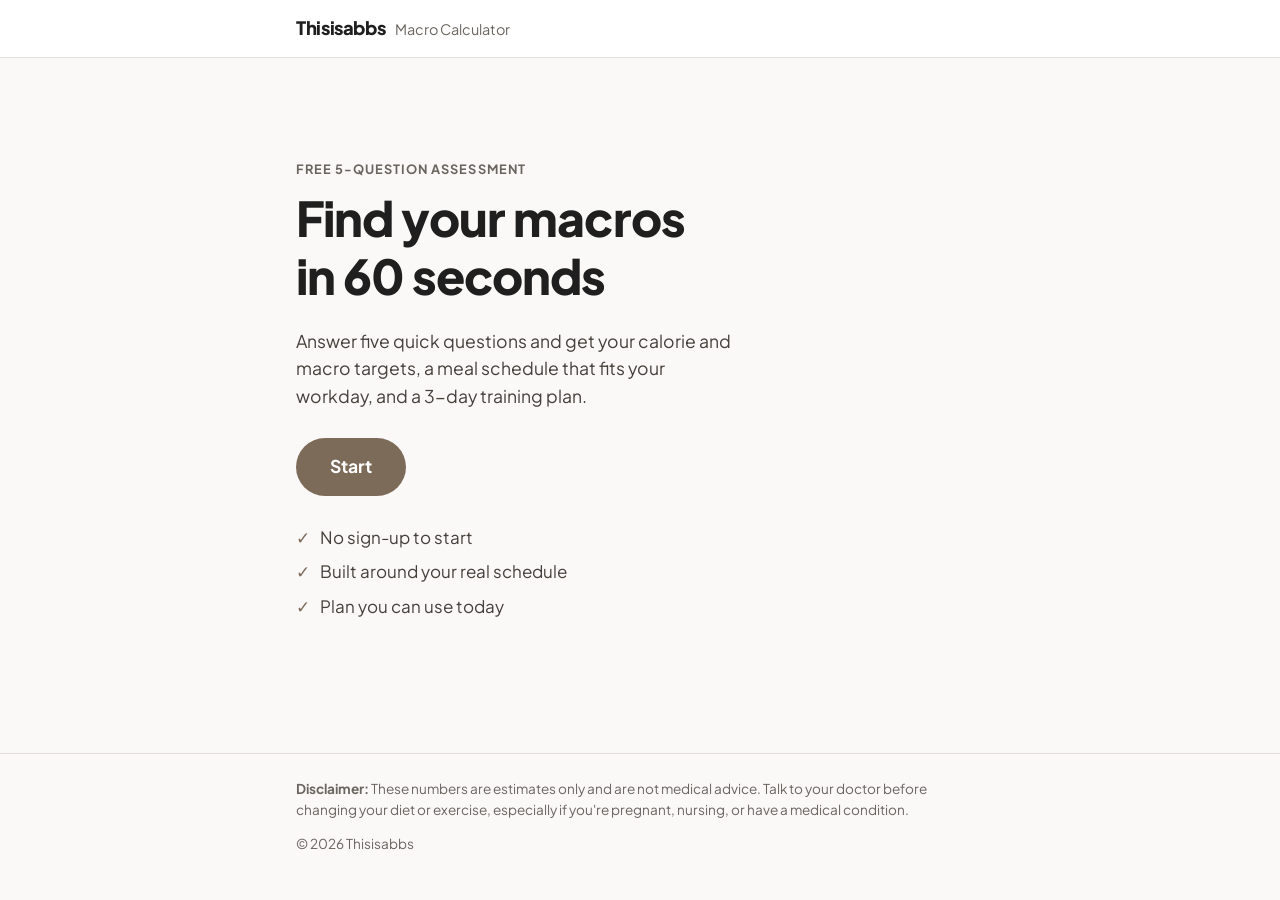
<file: index.html>
<!DOCTYPE html>
<html lang="en">
<head>
  <meta charset="UTF-8">
  <meta name="viewport" content="width=device-width, initial-scale=1, viewport-fit=cover">
  <meta name="description" content="Find your macros in 60 seconds. Estimated calorie and macro targets, meal timing and a training plan built around your workday — by Thisisabbs.">
  <meta name="theme-color" content="#1F1F1F">
  <link rel="icon" href="data:image/svg+xml,%3Csvg xmlns='http://www.w3.org/2000/svg' viewBox='0 0 64 64'%3E%3Crect width='64' height='64' rx='14' fill='%231F1F1F'/%3E%3Ctext x='32' y='44' font-family='Arial' font-weight='700' font-size='34' text-anchor='middle' fill='%23F1EEEA'%3EA%3C/text%3E%3C/svg%3E">
  <title>Abbey's Macro Tracker · Thisisabbs</title>

  <link rel="preconnect" href="https://fonts.googleapis.com">
  <link rel="preconnect" href="https://fonts.gstatic.com" crossorigin>
  <link href="https://fonts.googleapis.com/css2?family=Plus+Jakarta+Sans:wght@400;500;600;700;800&display=swap" rel="stylesheet">
  <link rel="stylesheet" href="css/styles.css">
</head>
<body>
  <!--
    Hidden static form so Netlify's build bot can detect the "macro-leads" form.
    Every field the app submits must be listed here, or Netlify will drop it.
    The visible email form (below) is submitted by js/app.js with fetch().
  -->
  <form name="macro-leads" data-netlify="true" netlify-honeypot="bot-field" hidden>
    <input type="text" name="first_name">
    <input type="email" name="email">
    <input type="text" name="goal">
    <input type="text" name="weight">
    <input type="text" name="activity">
    <input type="text" name="struggle">
    <input type="text" name="workday">
    <input type="text" name="calories">
    <input type="text" name="protein_g">
    <input type="text" name="carbs_g">
    <input type="text" name="fat_g">
    <input type="text" name="bot-field">
  </form>

  <a class="skip-link" href="#main">Skip to content</a>

  <header class="site-header">
    <div class="wrap header-inner">
      <span class="brand">Thisisabbs</span>
      <span class="brand-sub">Macro Calculator</span>
    </div>
  </header>

  <main id="main">
    <!-- ============ 1. INTRO ============ -->
    <section class="screen" id="screen-intro" data-screen="intro" aria-labelledby="intro-title">
      <div class="wrap intro">
        <p class="eyebrow">Free 5-question assessment</p>
        <h1 id="intro-title" tabindex="-1">Find your macros in 60&nbsp;seconds</h1>
        <p class="lead">Answer five quick questions and get your calorie and macro targets, a meal schedule that fits your workday, and a 3-day training plan.</p>
        <button type="button" class="btn btn-primary btn-lg" data-action="start">Start</button>
        <ul class="intro-points">
          <li>No sign-up to start</li>
          <li>Built around your real schedule</li>
          <li>Plan you can use today</li>
        </ul>
      </div>
    </section>

    <!-- ============ 2. ASSESSMENT ============ -->
    <section class="screen" id="screen-quiz" data-screen="quiz" hidden aria-labelledby="question-title">
      <div class="wrap quiz">
        <div class="progress">
          <p class="progress-label" id="progress-label" aria-live="polite">Question 1 of 5</p>
          <div class="progress-track" role="progressbar" aria-labelledby="progress-label" aria-valuemin="1" aria-valuemax="5" aria-valuenow="1">
            <div class="progress-fill" id="progress-fill"></div>
          </div>
        </div>
        <h2 id="question-title" class="question-title" tabindex="-1"></h2>
        <div class="answers" id="answers" role="group" aria-labelledby="question-title"></div>
        <button type="button" class="btn btn-ghost" data-action="back">&larr; Back</button>
      </div>
    </section>

    <!-- ============ 3. EMAIL CAPTURE ============ -->
    <section class="screen" id="screen-email" data-screen="email" hidden aria-labelledby="email-title">
      <div class="wrap narrow">
        <p class="eyebrow">Your plan is ready</p>
        <h2 id="email-title" tabindex="-1">Where should we send your plan?</h2>
        <p class="lead">We'll send your targets and plan to your inbox. You'll see everything on the next screen too.</p>
        <form id="lead-form" class="lead-form" novalidate>
          <p class="visually-hidden"><label>Leave this empty: <input name="bot-field" tabindex="-1" autocomplete="off"></label></p>
          <div class="field">
            <label for="first_name">First name</label>
            <input id="first_name" name="first_name" type="text" autocomplete="given-name" required>
            <p class="field-error" id="first_name-error" hidden>Please enter your first name.</p>
          </div>
          <div class="field">
            <label for="email">Email</label>
            <input id="email" name="email" type="email" autocomplete="email" inputmode="email" required>
            <p class="field-error" id="email-error" hidden>Please enter a valid email address.</p>
          </div>
          <button type="submit" class="btn btn-primary btn-lg btn-block">Show my plan</button>
          <p class="form-note">No spam. Unsubscribe anytime.</p>
        </form>
        <button type="button" class="btn btn-ghost" data-action="back">&larr; Back</button>
      </div>
    </section>

    <!-- ============ 4. RESULTS ============ -->
    <section class="screen" id="screen-results" data-screen="results" hidden aria-labelledby="results-title">
      <div class="wrap results">
        <p class="eyebrow" id="results-greeting">Your plan</p>
        <h1 id="results-title" class="visually-hidden" tabindex="-1">Your results</h1>

        <!-- 1. Your Real Issue (filled by diagnosis.js) -->
        <article class="card issue" id="issue" aria-labelledby="issue-title"></article>

        <!-- 2. Macro targets -->
        <section class="block" aria-labelledby="macros-title">
          <h2 id="macros-title">Your Macro Targets</h2>
          <p class="muted">Estimated starting targets per day.</p>
          <div class="macro-grid" id="macro-cards"></div>
          <figure class="donut-wrap" id="macro-donut"></figure>
        </section>

        <!-- 3. Meal timing -->
        <section class="block" aria-labelledby="meals-title">
          <h2 id="meals-title">Your Meal Timing &amp; What to Eat</h2>
          <p class="muted" id="meals-intro"></p>
          <div id="meal-callouts"></div>
          <ol class="timeline" id="timeline"></ol>
        </section>

        <!-- 4. Training -->
        <section class="block" aria-labelledby="training-title">
          <h2 id="training-title">Your Training Plan</h2>
          <p class="training-header" id="training-header"></p>
          <p class="muted" id="training-meta"></p>
          <div class="home-toggle">
            <span id="home-toggle-label">Training at home?</span>
            <button type="button" class="switch" id="home-toggle" role="switch" aria-checked="false" aria-labelledby="home-toggle-label">
              <span class="switch-thumb" aria-hidden="true"></span>
            </button>
          </div>
          <div class="tabs" role="tablist" aria-label="Training days" id="day-tabs"></div>
          <div id="day-panels"></div>
        </section>

        <!-- 5. Discovery call -->
        <section class="block cta" aria-labelledby="cta-title">
          <p class="cta-why" id="cta-why" hidden></p>
          <h2 id="cta-title">Want a plan built 100% around you?</h2>
          <ul class="program-list">
            <li>Custom macro targets recalculated every 2 weeks</li>
            <li>Plate-based nutrition system</li>
            <li>Training plan built around your schedule</li>
            <li>Weekly check-ins</li>
            <li>Results guaranteed <a href="guarantee.html">(see the guarantee)</a></li>
          </ul>
          <div id="calendly-slot"></div>
        </section>

        <div class="retake">
          <button type="button" class="btn btn-secondary" data-action="retake">Retake assessment</button>
        </div>
      </div>
    </section>
  </main>

  <footer class="site-footer">
    <div class="wrap">
      <p><strong>Disclaimer:</strong> These numbers are estimates only and are not medical advice. Talk to your doctor before changing your diet or exercise, especially if you're pregnant, nursing, or have a medical condition.</p>
      <p>&copy; <span id="year"></span> Thisisabbs</p>
    </div>
  </footer>

  <script type="module" src="js/app.js"></script>
</body>
</html>
</file>
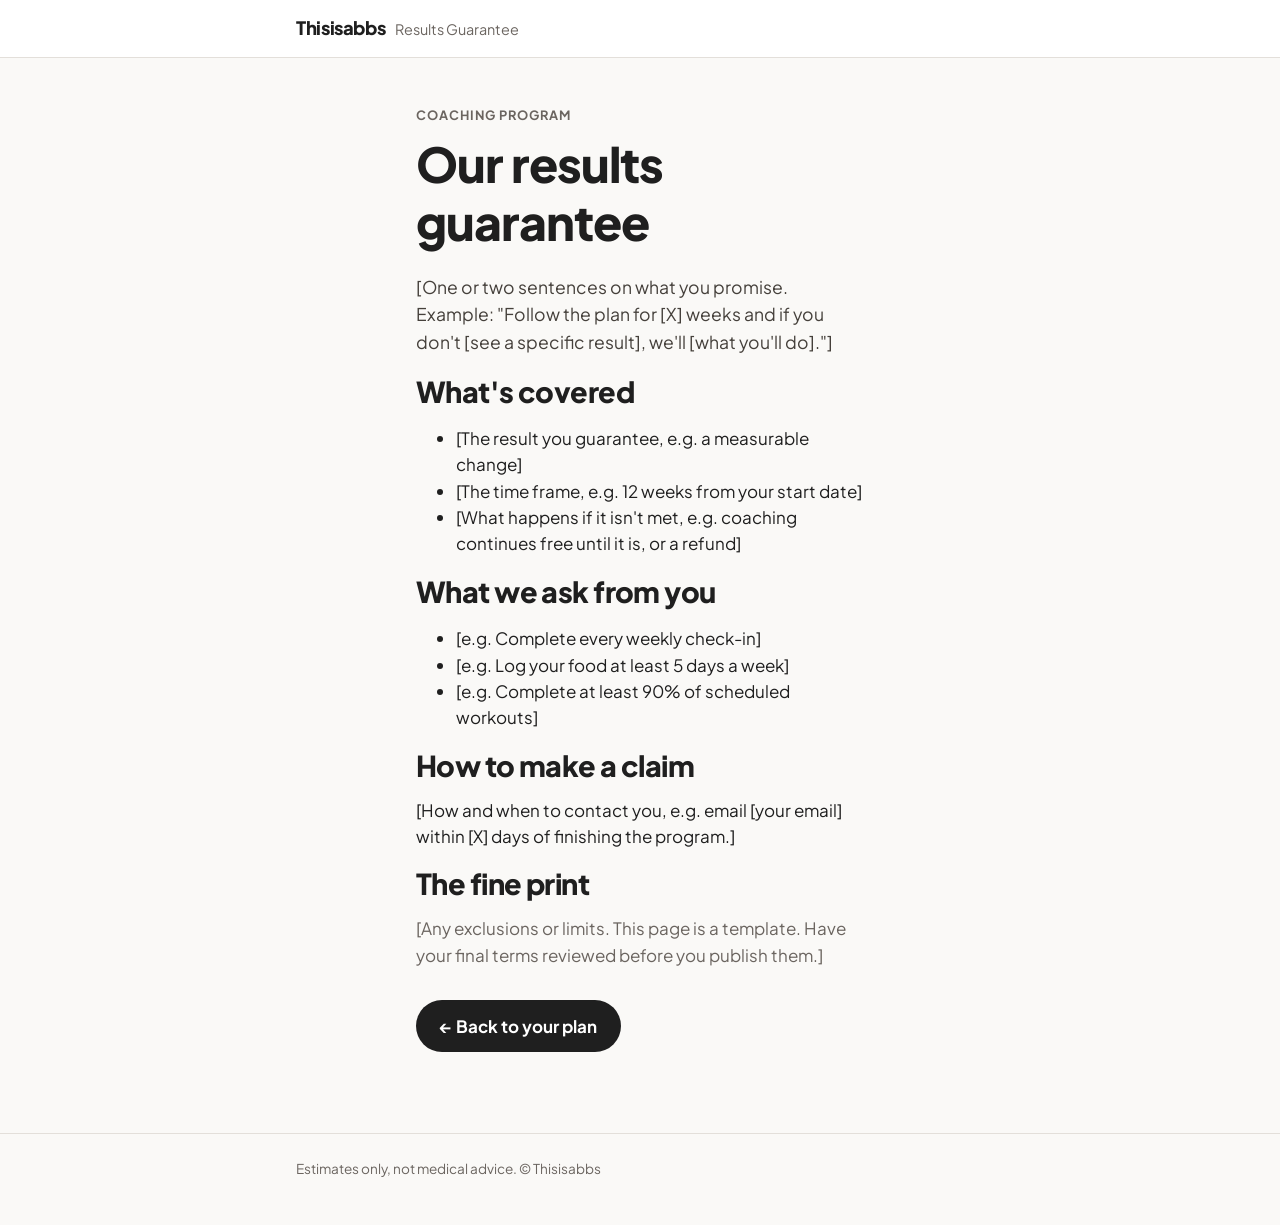
<file: guarantee.html>
<!DOCTYPE html>
<html lang="en">
<head>
  <meta charset="UTF-8">
  <meta name="viewport" content="width=device-width, initial-scale=1, viewport-fit=cover">
  <meta name="theme-color" content="#1F1F1F">
  <link rel="icon" href="data:image/svg+xml,%3Csvg xmlns='http://www.w3.org/2000/svg' viewBox='0 0 64 64'%3E%3Crect width='64' height='64' rx='14' fill='%231F1F1F'/%3E%3Ctext x='32' y='44' font-family='Arial' font-weight='700' font-size='34' text-anchor='middle' fill='%23F1EEEA'%3EA%3C/text%3E%3C/svg%3E">
  <title>Results Guarantee · Thisisabbs</title>
  <link rel="preconnect" href="https://fonts.googleapis.com">
  <link rel="preconnect" href="https://fonts.gstatic.com" crossorigin>
  <link href="https://fonts.googleapis.com/css2?family=Plus+Jakarta+Sans:wght@400;500;600;700;800&display=swap" rel="stylesheet">
  <link rel="stylesheet" href="css/styles.css">
</head>
<body>
  <header class="site-header">
    <div class="wrap header-inner">
      <a class="brand" href="/" style="text-decoration:none">Thisisabbs</a>
      <span class="brand-sub">Results Guarantee</span>
    </div>
  </header>

  <main id="main" class="screen">
    <div class="wrap narrow">
      <p class="eyebrow">Coaching program</p>
      <h1>Our results guarantee</h1>

      <!-- ✏️ Replace everything in [brackets] with your own terms. -->
      <p class="lead">[One or two sentences on what you promise. Example: "Follow the plan for [X] weeks and if you don't [see a specific result], we'll [what you'll do]."]</p>

      <h2>What's covered</h2>
      <ul>
        <li>[The result you guarantee, e.g. a measurable change]</li>
        <li>[The time frame, e.g. 12 weeks from your start date]</li>
        <li>[What happens if it isn't met, e.g. coaching continues free until it is, or a refund]</li>
      </ul>

      <h2>What we ask from you</h2>
      <ul>
        <li>[e.g. Complete every weekly check-in]</li>
        <li>[e.g. Log your food at least 5 days a week]</li>
        <li>[e.g. Complete at least 90% of scheduled workouts]</li>
      </ul>

      <h2>How to make a claim</h2>
      <p>[How and when to contact you, e.g. email [your email] within [X] days of finishing the program.]</p>

      <h2>The fine print</h2>
      <p class="muted">[Any exclusions or limits. This page is a template. Have your final terms reviewed before you publish them.]</p>

      <p style="margin-top:32px"><a class="btn btn-secondary" href="/">&larr; Back to your plan</a></p>
    </div>
  </main>

  <footer class="site-footer">
    <div class="wrap">
      <p>Estimates only, not medical advice. &copy; Thisisabbs</p>
    </div>
  </footer>
</body>
</html>
</file>
<file: css/styles.css>
/* ==========================================================================
   Thisisabbs Macro Calculator — styles
   Mobile-first: base styles target phones, media queries scale up.
   Change the brand by editing the variables in :root.
   ========================================================================== */

:root {
  /* Brand — neutral palette */
  --primary: #1F1F1F;        /* charcoal — headings, dark cards, secondary buttons */
  --primary-hover: #3A3A3A;
  --secondary: #F1EEEA;      /* warm light grey — section backgrounds */
  --accent: #7D6B5A;         /* taupe — main buttons, progress, highlights */
  --accent-hover: #6A5A4B;
  --accent-ink: #FFFFFF;     /* text colour on top of the accent (5:1 contrast) */
  --accent-soft: #F4EFE9;    /* light taupe tint — selected answers, callouts */
  --focus-ring: rgba(125, 107, 90, .35);

  /* Neutrals */
  --bg: #FAF9F7;
  --surface: #FFFFFF;
  --ink: #1F1F1F;
  --ink-2: #45403B;
  --muted: #6B6560;          /* 5.7:1 on white */
  --line: #E3DFDA;
  --on-dark: #FFFFFF;        /* text on charcoal cards */
  --on-dark-2: #E8E4DF;
  --on-dark-muted: #BDB6AE;
  --backdrop: rgba(20, 20, 20, .6);
  --error: #B42318;

  /* Macro chart colours (data, not brand — validated so they stay
     distinguishable for colour-blind users; change with care) */
  --c-protein: #1F7FB0;
  --c-carbs: #F0603F;
  --c-fat: #C99A12;

  --radius: 16px;
  --radius-sm: 10px;
  --shadow: 0 1px 2px rgba(31, 31, 31, .06), 0 4px 16px rgba(31, 31, 31, .06);
  --font: "Plus Jakarta Sans", system-ui, -apple-system, "Segoe UI", Roboto, sans-serif;
  --tap: 52px;               /* minimum tap-target height */
}

/* ---------- Base ---------- */
*, *::before, *::after { box-sizing: border-box; }
html { -webkit-text-size-adjust: 100%; }
body {
  margin: 0;
  font-family: var(--font);
  font-size: 17px;
  line-height: 1.55;
  color: var(--ink);
  background: var(--bg);
  min-height: 100vh;
  display: flex;
  flex-direction: column;
}
main { flex: 1; }
h1, h2, h3 { line-height: 1.2; margin: 0 0 .5em; letter-spacing: -0.02em; }
h1 { font-size: clamp(2rem, 8vw, 3rem); font-weight: 800; }
h2 { font-size: clamp(1.4rem, 5vw, 1.8rem); font-weight: 800; }
h3 { font-size: 1.1rem; font-weight: 700; }
p { margin: 0 0 1em; }
a { color: var(--primary); text-underline-offset: 2px; }
[hidden] { display: none !important; }
:focus-visible { outline: 3px solid var(--accent); outline-offset: 3px; border-radius: 6px; }
h1:focus, h2:focus { outline: none; }

.wrap { width: 100%; max-width: 720px; margin: 0 auto; padding: 0 16px; }
.narrow { max-width: 480px; }
.muted { color: var(--muted); }
.lead { font-size: 1.1rem; color: var(--ink-2); }
.eyebrow {
  font-size: .8rem; font-weight: 700; letter-spacing: .08em; text-transform: uppercase;
  color: var(--muted); margin-bottom: .75em;
}
.visually-hidden {
  position: absolute !important; width: 1px; height: 1px; padding: 0; margin: -1px;
  overflow: hidden; clip: rect(0 0 0 0); white-space: nowrap; border: 0;
}
.skip-link { position: absolute; left: -9999px; }
.skip-link:focus { left: 16px; top: 8px; z-index: 100; background: var(--surface); padding: 8px 12px; }

/* ---------- Header / footer ---------- */
.site-header { border-bottom: 1px solid var(--line); background: var(--surface); }
.header-inner { display: flex; align-items: baseline; gap: 10px; min-height: 56px; padding-top: 14px; padding-bottom: 14px; }
.brand { font-weight: 800; font-size: 1.15rem; letter-spacing: -0.02em; }
.brand-sub { color: var(--muted); font-size: .9rem; }
.site-footer { font-size: .85rem; color: var(--muted); border-top: 1px solid var(--line); padding: 24px 0 32px; margin-top: 48px; }

/* ---------- Buttons ---------- */
.btn {
  display: inline-flex; align-items: center; justify-content: center; gap: 8px;
  min-height: var(--tap); padding: 0 22px; border-radius: 999px; border: 2px solid transparent;
  font: inherit; font-weight: 700; cursor: pointer; text-decoration: none;
  transition: transform .12s ease, background-color .12s ease;
}
.btn:active { transform: scale(.98); }
.btn-lg { min-height: 58px; font-size: 1.1rem; padding: 0 32px; }
.btn-block { width: 100%; }
.btn-primary { background: var(--accent); color: var(--accent-ink); }
.btn-primary:hover { background: var(--accent-hover); }
.btn-secondary { background: var(--primary); color: var(--on-dark); }
.btn-secondary:hover { background: var(--primary-hover); }
.btn-ghost { background: transparent; color: var(--ink-2); padding: 0 8px; margin-top: 16px; }
.btn-ghost:hover { color: var(--ink); text-decoration: underline; }
.btn-small { min-height: 44px; padding: 0 16px; font-size: .92rem; }
.btn-outline { background: var(--surface); border-color: var(--line); color: var(--ink); }
.btn-outline:hover { border-color: var(--primary); }

/* ---------- Screens ---------- */
.screen { padding: 32px 0 16px; animation: fade-in .25s ease; }
@keyframes fade-in { from { opacity: 0; transform: translateY(6px); } to { opacity: 1; transform: none; } }

/* Intro */
.intro { padding-top: 6vh; }
.intro h1 { max-width: 12ch; }
.intro .lead { max-width: 34ch; margin-bottom: 1.6em; }
.intro-points { list-style: none; padding: 0; margin: 28px 0 0; display: grid; gap: 8px; color: var(--ink-2); }
.intro-points li::before { content: "✓"; color: var(--accent); font-weight: 800; margin-right: 10px; }

/* Quiz */
.progress { margin-bottom: 24px; }
.progress-label { font-size: .9rem; font-weight: 600; color: var(--muted); margin-bottom: 8px; }
.progress-track { height: 8px; background: var(--line); border-radius: 999px; overflow: hidden; }
.progress-fill { height: 100%; background: var(--accent); border-radius: 999px; width: 20%; transition: width .3s ease; }
.question-title { font-size: clamp(1.5rem, 6vw, 2rem); margin-bottom: 20px; }
.answers { display: grid; gap: 12px; }
.answer {
  display: flex; align-items: center; gap: 14px; width: 100%; min-height: 60px;
  padding: 14px 16px; text-align: left; font: inherit; font-weight: 600; color: var(--ink);
  background: var(--surface); border: 2px solid var(--line); border-radius: var(--radius);
  cursor: pointer; transition: border-color .12s ease, background-color .12s ease;
}
.answer:hover { border-color: var(--primary); }
.answer[aria-pressed="true"] { border-color: var(--accent); background: var(--accent-soft); }
.answer-key {
  flex: none; display: grid; place-items: center; width: 32px; height: 32px; border-radius: 8px;
  background: var(--secondary); font-size: .9rem; font-weight: 800;
}
.answer[aria-pressed="true"] .answer-key { background: var(--accent); color: var(--accent-ink); }

/* Email form */
.lead-form { margin-top: 8px; }
.field { margin-bottom: 18px; }
.field label { display: block; font-weight: 700; margin-bottom: 6px; }
.field input {
  width: 100%; min-height: var(--tap); padding: 12px 14px; font: inherit; color: var(--ink);
  border: 2px solid var(--line); border-radius: var(--radius-sm); background: var(--surface);
}
.field input:focus { border-color: var(--primary); outline: none; box-shadow: 0 0 0 3px var(--focus-ring); }
.field input[aria-invalid="true"] { border-color: var(--error); }
.field-error { color: var(--error); font-size: .9rem; margin: 6px 0 0; font-weight: 600; }
.form-note { font-size: .85rem; color: var(--muted); text-align: center; margin-top: 12px; }
.form-status { font-weight: 600; }

/* ---------- Results ---------- */
.card { background: var(--surface); border-radius: var(--radius); box-shadow: var(--shadow); padding: 22px 20px; }
.block { margin-top: 40px; }

/* 1. Real issue */
.issue { background: var(--primary); color: var(--on-dark); }
.issue .eyebrow { color: var(--on-dark-muted); }
.issue h2 { font-size: clamp(1.45rem, 5.5vw, 1.95rem); }
.issue p { color: var(--on-dark-2); }
.issue .issue-fix { color: var(--on-dark); font-weight: 700; border-left: 4px solid var(--accent); padding-left: 12px; margin-bottom: 0; }

/* 2. Macro cards + donut */
.macro-grid { display: grid; grid-template-columns: repeat(3, 1fr); gap: 10px; }
.macro-card { background: var(--surface); border-radius: var(--radius); box-shadow: var(--shadow); padding: 14px 12px; border-top: 5px solid var(--line); min-width: 0; }
.macro-card.cal { padding: 16px; }
.macro-card.cal { grid-column: 1 / -1; border-top-color: var(--primary); }
.macro-card.cal .macro-value { font-size: clamp(2.2rem, 11vw, 2.6rem); }
.macro-card.protein { border-top-color: var(--c-protein); }
.macro-card.carbs { border-top-color: var(--c-carbs); }
.macro-card.fat { border-top-color: var(--c-fat); }
.macro-label { font-size: .85rem; font-weight: 700; color: var(--muted); text-transform: uppercase; letter-spacing: .06em; }
.macro-value { font-size: clamp(1.55rem, 7.5vw, 2.6rem); font-weight: 800; line-height: 1.1; letter-spacing: -0.03em; }
.macro-unit { font-size: 1rem; font-weight: 700; color: var(--muted); margin-left: 2px; }
.macro-sub { font-size: .85rem; color: var(--muted); }
.donut-wrap { margin: 20px 0 0; display: flex; align-items: center; gap: 20px; background: var(--surface); border-radius: var(--radius); box-shadow: var(--shadow); padding: 16px; }
.donut { width: 132px; height: 132px; flex: none; }
.donut-legend { list-style: none; padding: 0; margin: 0; display: grid; gap: 8px; font-size: .95rem; }
.donut-legend li { display: flex; align-items: center; gap: 10px; }
.donut-legend .nowrap { white-space: nowrap; }
.swatch { width: 12px; height: 12px; border-radius: 3px; flex: none; }
.donut-legend strong { font-weight: 800; }
.donut-caption { font-size: .8rem; color: var(--muted); margin-top: 4px; }

/* 3. Timeline */
.callout { border-radius: var(--radius); padding: 16px 18px; margin: 16px 0; background: var(--secondary); }
.callout h3 { margin-bottom: .4em; }
.callout ul { margin: 0; padding-left: 20px; }
.callout li { margin-bottom: 4px; }
.callout p:last-child { margin-bottom: 0; }
.callout.warn { background: var(--accent-soft); border-left: 5px solid var(--accent); }
.timeline { list-style: none; margin: 20px 0 0; padding: 0 0 0 26px; position: relative; }
.timeline::before { content: ""; position: absolute; left: 8px; top: 8px; bottom: 8px; width: 3px; background: var(--line); border-radius: 2px; }
.tl-item { position: relative; margin-bottom: 18px; }
.tl-item::before {
  content: ""; position: absolute; left: -26px; top: 18px; width: 19px; height: 19px;
  border-radius: 50%; background: var(--surface); border: 4px solid var(--primary);
}
.tl-item.train::before { border-color: var(--accent); background: var(--accent); }
.tl-card { background: var(--surface); border-radius: var(--radius); box-shadow: var(--shadow); padding: 16px; }
.tl-item.train .tl-card { background: var(--primary); color: var(--on-dark); box-shadow: none; }
.tl-item.train .tl-time { color: var(--on-dark-muted); }
.tl-time { font-size: .85rem; font-weight: 700; color: var(--muted); text-transform: uppercase; letter-spacing: .05em; }
.tl-name { margin: 2px 0 8px; font-size: 1.1rem; }
.tl-option { font-weight: 600; margin-bottom: 4px; }
.tl-foods { margin: 0 0 10px; padding-left: 18px; color: var(--ink-2); }
.tl-macros { display: flex; flex-wrap: wrap; gap: 6px; margin-bottom: 10px; }
.pill { display: inline-flex; align-items: center; gap: 6px; padding: 4px 10px; border-radius: 999px; background: var(--secondary); font-size: .85rem; font-weight: 700; }
.pill .dot { width: 8px; height: 8px; border-radius: 50%; }
.tl-note { font-size: .9rem; color: var(--muted); margin: 0 0 10px; }
.tl-item.train .tl-note { color: var(--on-dark-2); margin: 0; }

/* 4. Training */
.training-header { font-size: 1.15rem; font-weight: 700; margin-bottom: 4px; }
.home-toggle { display: flex; align-items: center; justify-content: space-between; gap: 12px; background: var(--surface); border-radius: var(--radius); box-shadow: var(--shadow); padding: 12px 16px; margin: 16px 0; font-weight: 700; }
.switch { position: relative; width: 60px; height: 36px; flex: none; border-radius: 999px; border: none; background: var(--line); cursor: pointer; padding: 0; transition: background-color .15s ease; }
.switch::before { content: ""; position: absolute; inset: -6px; } /* 48px tap area */
.switch-thumb { position: absolute; top: 4px; left: 4px; width: 28px; height: 28px; border-radius: 50%; background: var(--surface); box-shadow: 0 1px 3px rgba(0,0,0,.25); transition: transform .15s ease; }
.switch[aria-checked="true"] { background: var(--accent); }
.switch[aria-checked="true"] .switch-thumb { transform: translateX(24px); }
.tabs { display: grid; grid-template-columns: repeat(3, 1fr); gap: 6px; background: var(--secondary); padding: 6px; border-radius: 999px; }
.tab { min-height: 48px; border: none; border-radius: 999px; background: transparent; font: inherit; font-weight: 700; color: var(--ink-2); cursor: pointer; line-height: 1.15; }
.tab small { display: block; font-weight: 600; font-size: .75rem; color: var(--muted); }
.tab[aria-selected="true"] { background: var(--surface); color: var(--ink); box-shadow: var(--shadow); }
.day-panel { margin-top: 16px; }
.day-focus { font-weight: 700; color: var(--ink-2); margin-bottom: 12px; }
.exercise-list { list-style: none; margin: 0; padding: 0; display: grid; gap: 12px; }
.exercise { background: var(--surface); border-radius: var(--radius); box-shadow: var(--shadow); padding: 16px; }
.exercise-name { margin: 0; font-size: 1.05rem; }
.superset-tag { display: inline-block; font-size: .75rem; font-weight: 800; background: var(--primary); color: var(--on-dark); border-radius: 6px; padding: 2px 7px; margin-right: 6px; vertical-align: 2px; }
.exercise-stats { display: grid; grid-template-columns: repeat(3, 1fr); gap: 8px; margin: 12px 0 0; }
.exercise-stats div { background: var(--bg); border-radius: var(--radius-sm); padding: 8px 10px; }
.exercise-stats dt { font-size: .72rem; font-weight: 700; color: var(--muted); text-transform: uppercase; letter-spacing: .05em; }
.exercise-stats dd { margin: 0; font-weight: 800; font-size: .95rem; }
.cues-toggle { margin-top: 10px; }
.cues-toggle summary { display: inline-flex; align-items: center; gap: 8px; min-height: 44px; font-weight: 700; color: var(--ink-2); cursor: pointer; list-style: none; }
.cues-toggle summary::-webkit-details-marker { display: none; }
.cues-toggle summary::before { content: "+"; display: grid; place-items: center; width: 22px; height: 22px; border-radius: 50%; background: var(--secondary); font-weight: 800; line-height: 1; }
.cues-toggle[open] summary::before { content: "−"; }
.cues { margin: 0 0 4px; padding-left: 20px; color: var(--ink-2); }
.cues li { margin-bottom: 4px; }
.finisher { margin-top: 12px; }

/* 5. CTA */
.cta { background: var(--secondary); border-radius: var(--radius); padding: 24px 20px; }
.cta-why { font-weight: 700; background: var(--surface); border-left: 5px solid var(--accent); border-radius: var(--radius-sm); padding: 12px 14px; }
.program-list { list-style: none; padding: 0; margin: 0 0 20px; display: grid; gap: 10px; }
.program-list li { padding-left: 30px; position: relative; font-weight: 600; }
.program-list li::before { content: "✓"; position: absolute; left: 0; top: 0; width: 22px; height: 22px; border-radius: 50%; background: var(--accent); color: var(--accent-ink); font-size: .8rem; font-weight: 800; display: grid; place-items: center; }
.program-list a { font-weight: 600; }
.calendly-inline-widget { min-width: 280px; height: 700px; border-radius: var(--radius); overflow: hidden; background: var(--surface); }
.calendly-placeholder { background: var(--surface); border: 2px dashed var(--line); border-radius: var(--radius); padding: 20px; text-align: center; }
.calendly-fallback { font-size: .9rem; margin: 10px 0 0; text-align: center; }
.calendly-placeholder code { background: var(--secondary); padding: 2px 6px; border-radius: 4px; }
.retake { text-align: center; margin-top: 32px; }

/* ---------- Larger screens ---------- */
@media (min-width: 640px) {
  .screen { padding-top: 48px; }
  .macro-grid { grid-template-columns: repeat(4, 1fr); }
  .macro-card.cal { grid-column: auto; }
  .card, .cta { padding: 28px; }
}

/* Respect users who prefer less motion */
@media (prefers-reduced-motion: reduce) {
  *, *::before, *::after { animation: none !important; transition: none !important; }
}
</file>
